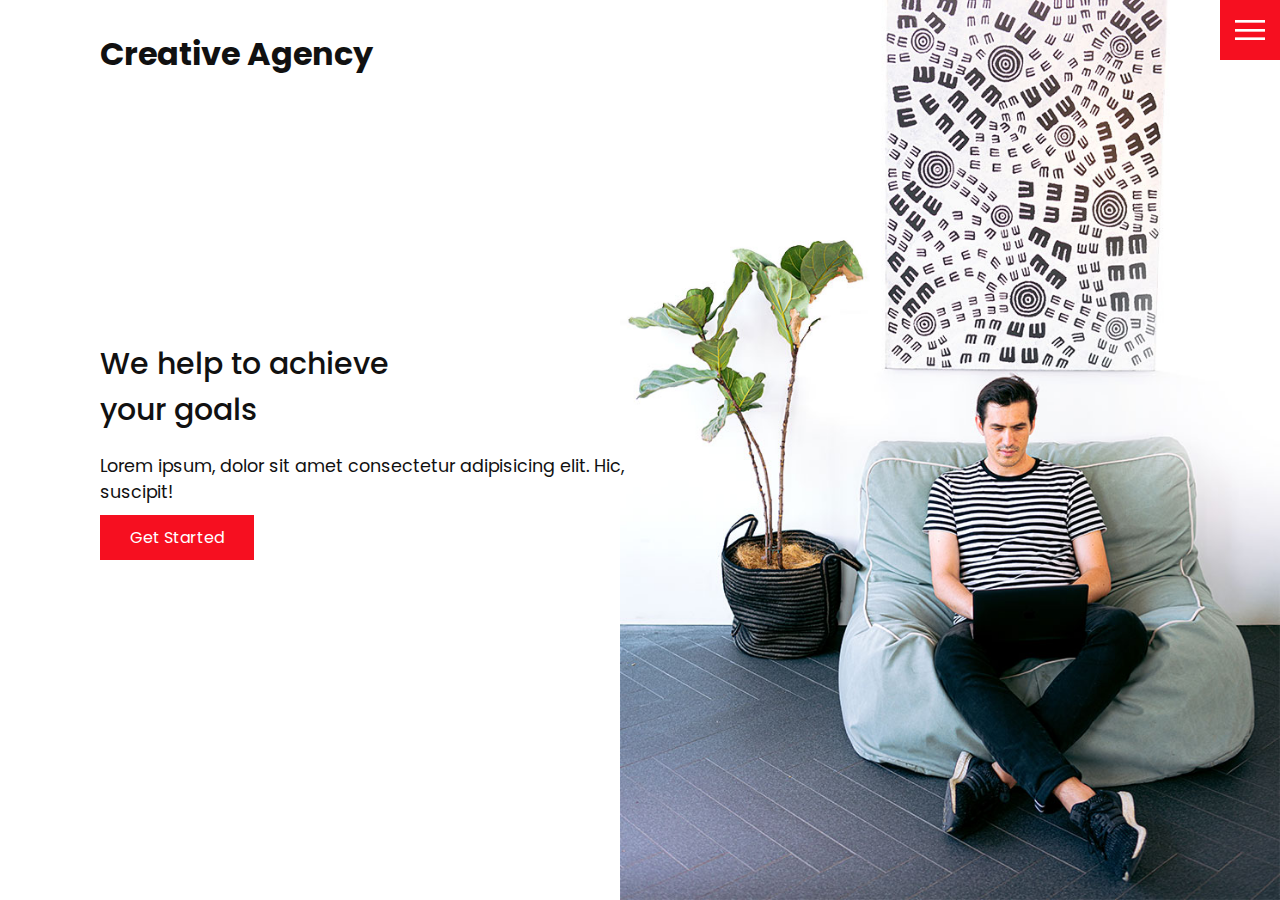
<file: index.html>
<!DOCTYPE html>
<html lang="en">

<head>
   <meta charset="UTF-8">
   <meta name="viewport" content="width=device-width, initial-scale=1.0">
   <link rel="stylesheet" href="css/styles.css">
   <title>Creative Agency</title>
</head>

<body>
   <header>
      <div class="logo">Creative Agency</div>
      <div class="toggle "></div>
      <div class="navigation ">
         <ul>
            <li><a href="index.html">Home</a></li>
            <li><a href="services.html">Services</a></li>
            <li><a href="work.html">Work</a></li>
            <li><a href="contact.html">Contact</a></li>
         </ul>
         <div class="social-bar">
            <ul>
               <li><a href="https://facebook.com"> <img src="/images/facebook.png" target="_blank" alt=""></a></li>
               <li><a href="https://instagram.com"> <img src="/images/instagram.png" target="_blank" alt=""></a></li>
               <li><a href="https://twitter.com"><img src="/images/twitter.png" target="_blank" alt=""></a></li>
            </ul>

            <a href="mailto:you@email.com" class="email-icon">
               <img src="/images/email.png" target="_blank" alt="">
            </a>
         </div>
      </div>
   </header>
   <section class="home">
      <img src="images/home-img.jpg" class="home-img" alt="">
      <div class="home-content">
         <h1>We help to achieve <br> your goals</h1>
         <p>Lorem ipsum, dolor sit amet consectetur adipisicing elit. Hic, suscipit!</p>
         <a href="contact.html" class="btn">Get Started</a>
      </div>
   </section>
   <script src="js/script.js"></script>
</body>

</html>
</file>
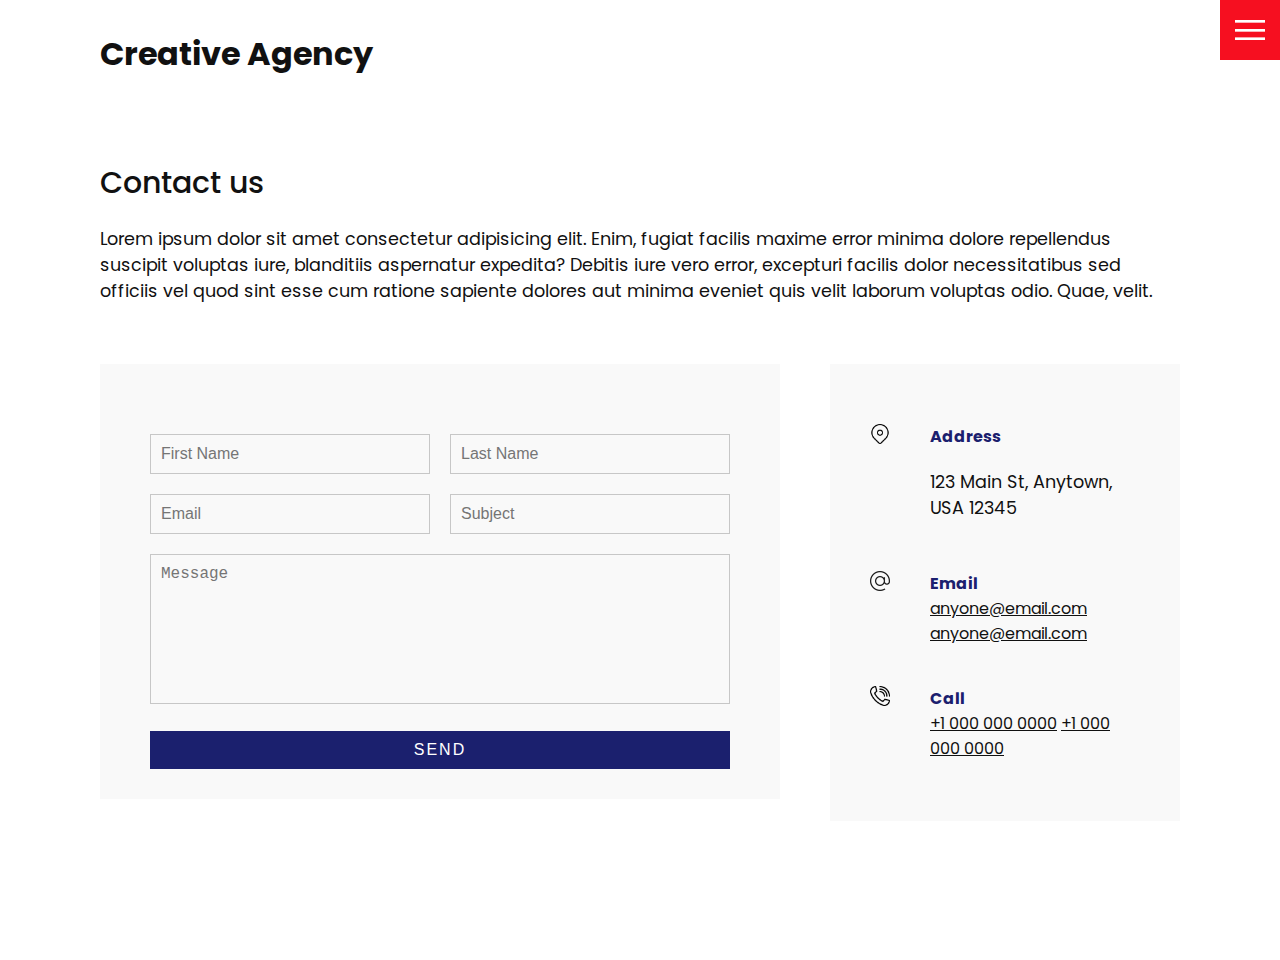
<file: contact.html>
<!DOCTYPE html>
<html lang="en">

<head>
    <meta charset="UTF-8">
    <meta name="viewport" content="width=device-width, initial-scale=1.0">
    <link rel="stylesheet" href="css/styles.css">
    <title>Work</title>
</head>

<body>
    <header>
        <div class="logo">Creative Agency</div>
        <div class="toggle "></div>
        <div class="navigation ">
            <ul>
                <li><a href="index.html">Home</a></li>
                <li><a href="services.html">Services</a></li>
                <li><a href="work.html">Work</a></li>
                <li><a href="contact.html">Contact</a></li>
            </ul>
            <div class="social-bar">
                <ul>
                    <li><a href="https://facebook.com"> <img src="/images/facebook.png" target="_blank" alt=""></a></li>
                    <li><a href="https://instagram.com"> <img src="/images/instagram.png" target="_blank" alt=""></a>
                    </li>
                    <li><a href="https://twitter.com"><img src="/images/twitter.png" target="_blank" alt=""></a></li>
                </ul>

                <a href="mailto:you@email.com" class="email-icon">
                    <img src="/images/email.png" target="_blank" alt="">
                </a>
            </div>
        </div>
    </header>
    <section>
        <div class="title">
            <h1>Contact us</h1>
            <p>Lorem ipsum dolor sit amet consectetur adipisicing elit. Enim, fugiat facilis maxime error minima dolore
                repellendus suscipit voluptas iure, blanditiis aspernatur expedita? Debitis iure vero error, excepturi
                facilis dolor necessitatibus sed officiis vel quod sint esse cum ratione sapiente dolores aut minima
                eveniet quis velit laborum voluptas odio. Quae, velit.</p>
        </div>
        <div class="contact">
            <div class="contact-form">
                <form action="">
                    <div class="row">
                        <div class="input50">
                            <input type="text" placeholder="First Name">
                        </div>
                        <div class="input50">
                            <input type="text" placeholder="Last Name">
                        </div>
                    </div>
                    <div class="row">
                        <div class="input50">
                            <input type="email" placeholder="Email">
                        </div>
                        <div class="input50">
                            <input type="text" placeholder="Subject">
                        </div>
                    </div>

                    <div class="row">
                        <div class="input100">
                            <textarea placeholder="Message"></textarea>
                        </div>
                    </div>
                    <div class="row">
                        <div class="input100">
                            <input type="submit" value="Send">
                        </div>
                    </div>
                </form>
            </div>
            <div class="contact-info">
                <div class="info-box">
                    <img src="images/address.png" class="contact-icon" alt="">
                    <div class="details">
                        <h4>Address</h4>
                        <p>123 Main St, Anytown, USA 12345</p>
                    </div>
                </div>
                <div class="info-box">
                    <img src="images/email.png" class="contact-icon" alt="">
                    <div class="details">
                        <h4>Email</h4>
                        <a href="mailto:anyone@email.com">anyone@email.com</a><br>
                        <a href="mailto:anyone@email.com">anyone@email.com</a>
                    </div>
                </div>

                <div class="info-box">
                    <img src="images/call.png" class="contact-icon" alt="">
                    <div class="details">
                        <h4>Call</h4>
                        <a href="tel:+10000000000">+1 000 000 0000</a>
                        <a href="tel:+10000000000">+1 000 000 0000</a>
                    </div>
                </div>
            </div>
        </div>
    </section>
    <script src="js/script.js"></script>
</body>

</html>
</file>
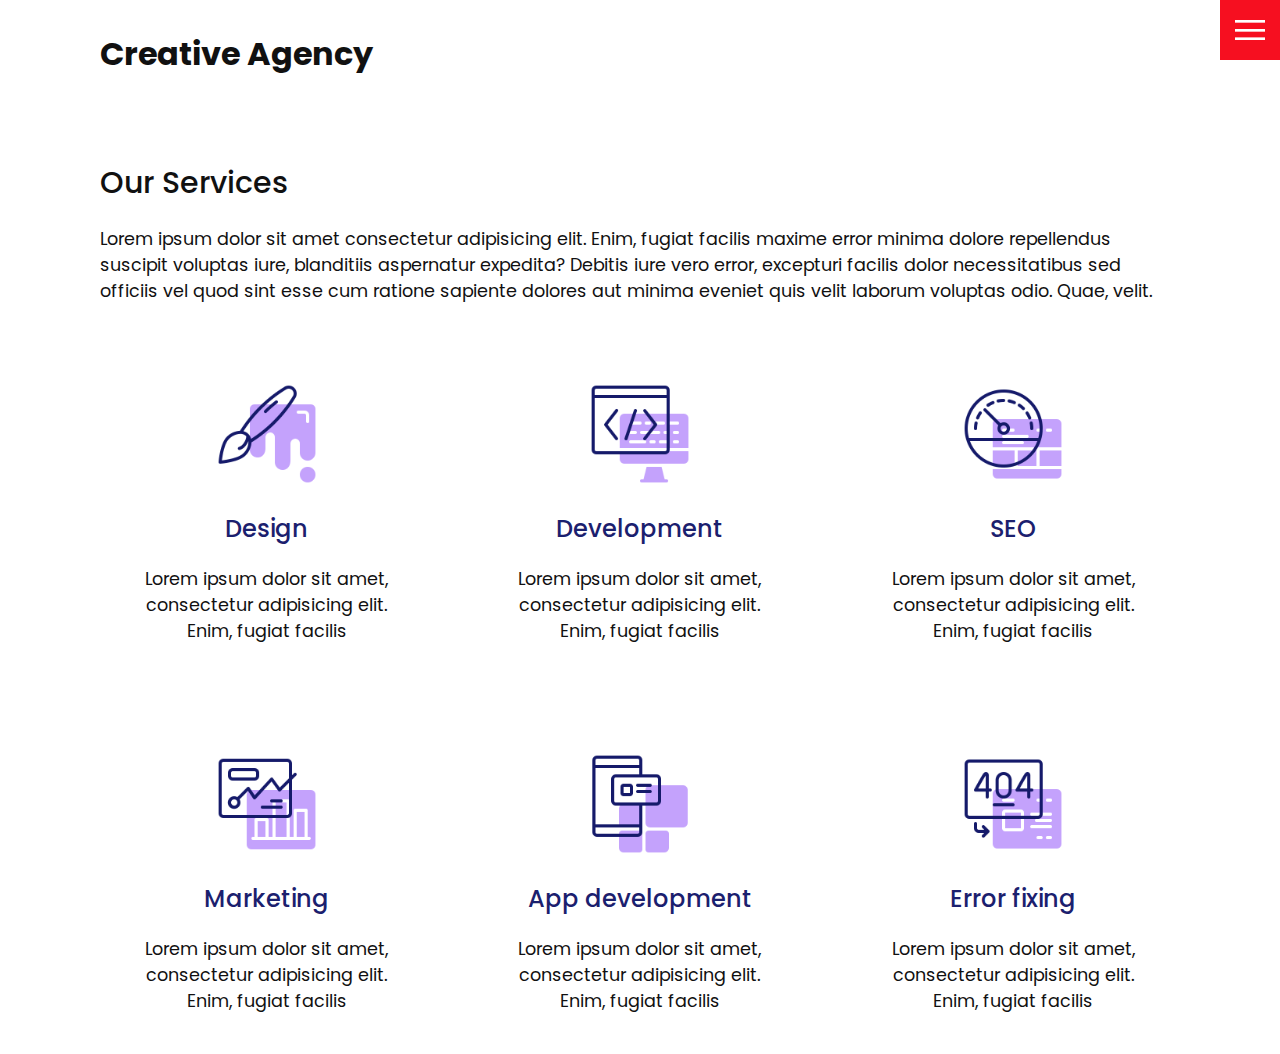
<file: services.html>
<!DOCTYPE html>
<html lang="en">

<head>
    <meta charset="UTF-8">
    <meta name="viewport" content="width=device-width, initial-scale=1.0">
    <link rel="stylesheet" href="css/styles.css">
    <title>Services</title>
</head>

<body>
    <header>
        <div class="logo">Creative Agency</div>
        <div class="toggle "></div>
        <div class="navigation ">
            <ul>
                <li><a href="index.html">Home</a></li>
                <li><a href="services.html">Services</a></li>
                <li><a href="work.html">Work</a></li>
                <li><a href="contact.html">Contact</a></li>
            </ul>
            <div class="social-bar">
                <ul>
                    <li><a href="https://facebook.com"> <img src="/images/facebook.png" target="_blank" alt=""></a></li>
                    <li><a href="https://instagram.com"> <img src="/images/instagram.png" target="_blank" alt=""></a>
                    </li>
                    <li><a href="https://twitter.com"><img src="/images/twitter.png" target="_blank" alt=""></a></li>
                </ul>

                <a href="mailto:you@email.com" class="email-icon">
                    <img src="/images/email.png" target="_blank" alt="">
                </a>
            </div>
        </div>
    </header>

    <section>
        <div class="title">
            <h1>Our Services</h1>
            <p>Lorem ipsum dolor sit amet consectetur adipisicing elit. Enim, fugiat facilis maxime error minima dolore repellendus suscipit voluptas iure, blanditiis aspernatur expedita? Debitis iure vero error, excepturi facilis dolor necessitatibus sed officiis vel quod sint esse cum ratione sapiente dolores aut minima eveniet quis velit laborum voluptas odio. Quae, velit.</p>
        </div>
        <div class="services">
            <div class="service">
                <div class="icon">
                    <img src="images/001.png" alt="">
                </div>
                <h2>Design</h2>
                <p>Lorem ipsum dolor sit amet, consectetur adipisicing elit. Enim, fugiat facilis</p>
            </div>

            <div class="service">
                <div class="icon">
                    <img src="images/002.png" alt="">
                </div>
                <h2>Development</h2>
                <p>Lorem ipsum dolor sit amet, consectetur adipisicing elit. Enim, fugiat facilis</p>
            </div>

            <div class="service">
                <div class="icon">
                    <img src="images/003.png" alt="">
                </div>
                <h2>SEO</h2>
                <p>Lorem ipsum dolor sit amet, consectetur adipisicing elit. Enim, fugiat facilis</p>
            </div>

            <div class="service">
                <div class="icon">
                    <img src="images/004.png" alt="">
                </div>
                <h2>Marketing</h2>
                <p>Lorem ipsum dolor sit amet, consectetur adipisicing elit. Enim, fugiat facilis</p>
            </div>

            <div class="service">
                <div class="icon">
                    <img src="images/005.png" alt="">
                </div>
                <h2>App development</h2>
                <p>Lorem ipsum dolor sit amet, consectetur adipisicing elit. Enim, fugiat facilis</p>
            </div>

            <div class="service">
                <div class="icon">
                    <img src="images/006.png" alt="">
                </div>
                <h2>Error fixing</h2>
                <p>Lorem ipsum dolor sit amet, consectetur adipisicing elit. Enim, fugiat facilis</p>
            </div>

        </div>
    </section>
    <script src="js/script.js"></script>
</body>

</html>
</file>
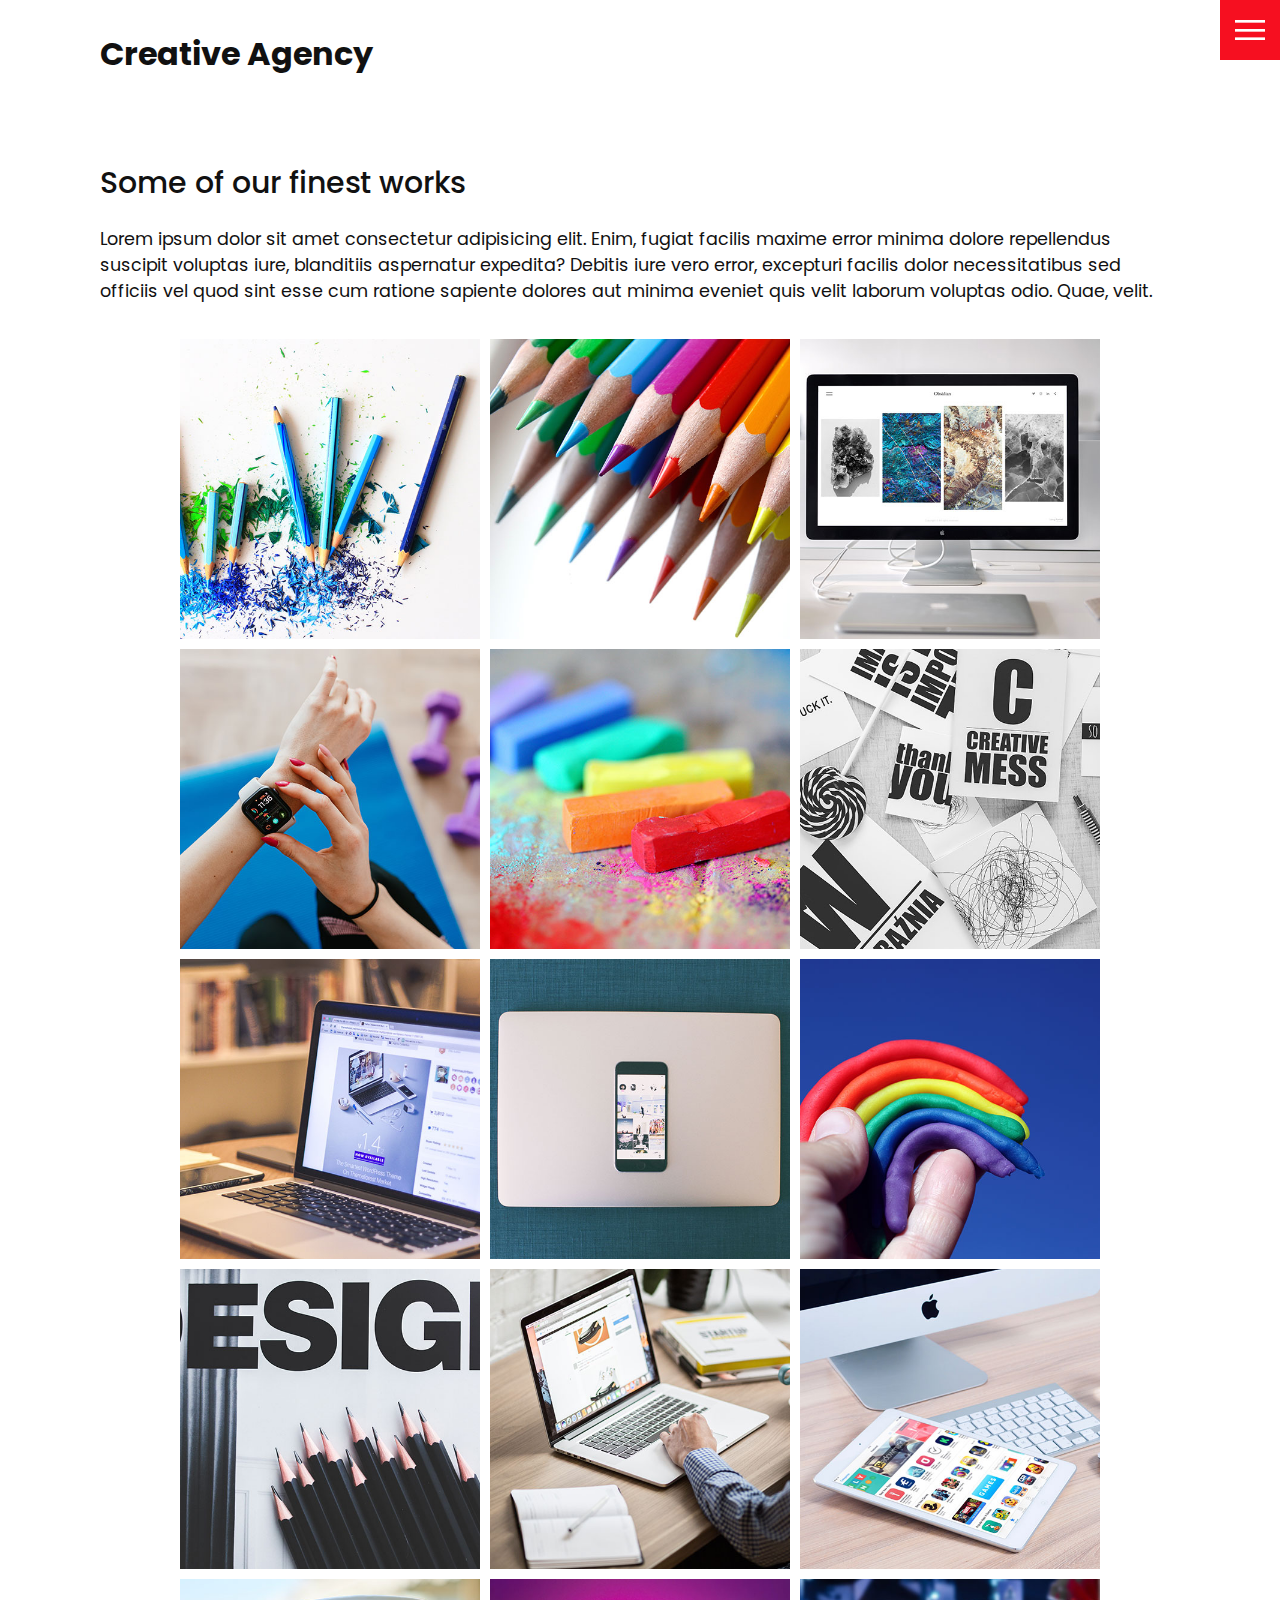
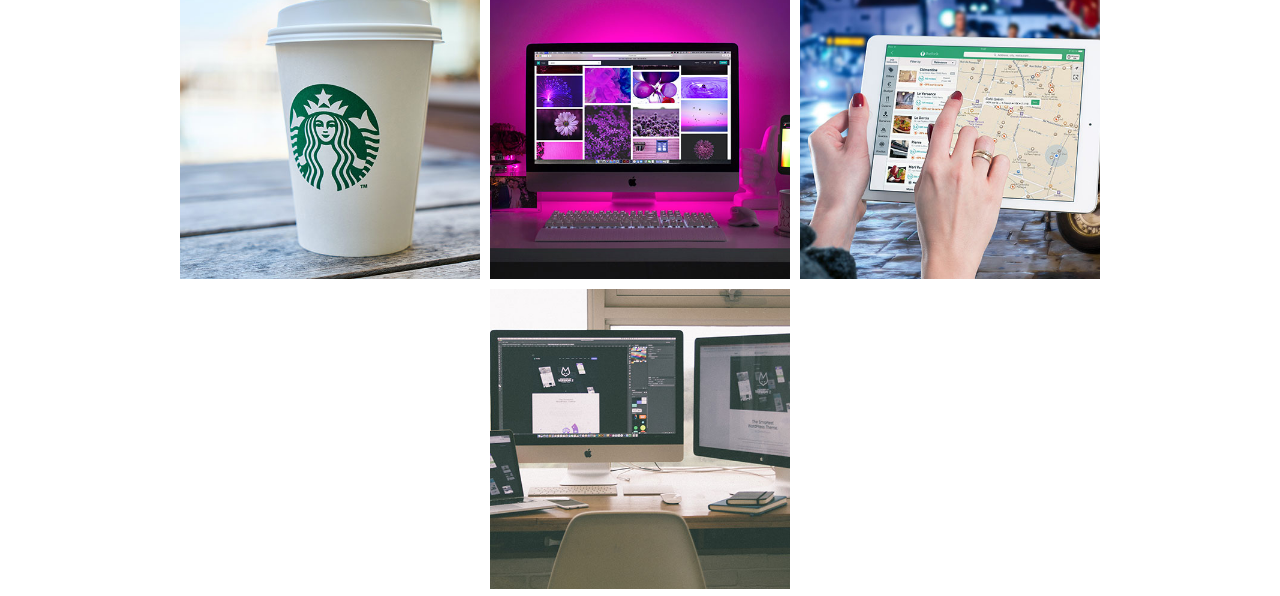
<file: work.html>
<!DOCTYPE html>
<html lang="en">
<head>
    <meta charset="UTF-8">
    <meta name="viewport" content="width=device-width, initial-scale=1.0">
    <link rel="stylesheet" href="css/styles.css">
    <title>Work</title>
</head>
<body>
    <header>
        <div class="logo">Creative Agency</div>
        <div class="toggle "></div>
        <div class="navigation ">
           <ul>
              <li><a href="index.html">Home</a></li>
              <li><a href="services.html">Services</a></li>
              <li><a href="work.html">Work</a></li>
              <li><a href="contact.html">Contact</a></li>
           </ul>
           <div class="social-bar">
              <ul>
                 <li><a href="https://facebook.com"> <img src="/images/facebook.png" target="_blank" alt=""></a></li>
                 <li><a href="https://instagram.com"> <img src="/images/instagram.png" target="_blank" alt=""></a></li>
                 <li><a href="https://twitter.com"><img src="/images/twitter.png" target="_blank" alt=""></a></li>
              </ul>
  
              <a href="mailto:you@email.com" class="email-icon">
                 <img src="/images/email.png" target="_blank" alt="">
              </a>
           </div>
        </div>
     </header>
     <section>
      <div class="title">
          <h1>Some of our finest works</h1>
          <p>Lorem ipsum dolor sit amet consectetur adipisicing elit. Enim, fugiat facilis maxime error minima dolore repellendus suscipit voluptas iure, blanditiis aspernatur expedita? Debitis iure vero error, excepturi facilis dolor necessitatibus sed officiis vel quod sint esse cum ratione sapiente dolores aut minima eveniet quis velit laborum voluptas odio. Quae, velit.</p>
      </div>

      <div class="portfolio">
         <div class="item">
            <img src="images/portfolio-item1.jpg" alt="">
            <div class="action"><a href="#">Launch</a></div>
         </div>
         <div class="item">
            <img src="images/portfolio-item2.jpg" alt="">
            <div class="action"><a href="#">Launch</a></div>
         </div>
         <div class="item">
            <img src="images/portfolio-item3.jpg" alt="">
            <div class="action"><a href="#">Launch</a></div>
         </div>
         <div class="item">
            <img src="images/portfolio-item4.jpg" alt="">
            <div class="action"><a href="#">Launch</a></div>
         </div>
         <div class="item">
            <img src="images/portfolio-item5.jpg" alt="">
            <div class="action"><a href="#">Launch</a></div>
         </div>
         <div class="item">
            <img src="images/portfolio-item6.jpg" alt="">
            <div class="action"><a href="#">Launch</a></div>
         </div>
         <div class="item">
            <img src="images/portfolio-item7.jpg" alt="">
            <div class="action"><a href="#">Launch</a></div>
         </div>
         <div class="item">
            <img src="images/portfolio-item8.jpg" alt="">
            <div class="action"><a href="#">Launch</a></div>
         </div>
         <div class="item">
            <img src="images/portfolio-item9.jpg" alt="">
            <div class="action"><a href="#">Launch</a></div>
         </div>
         <div class="item">
            <img src="images/portfolio-item10.jpg" alt="">
            <div class="action"><a href="#">Launch</a></div>
         </div>
         <div class="item">
            <img src="images/portfolio-item11.jpg" alt="">
            <div class="action"><a href="#">Launch</a></div>
         </div>
         <div class="item">
            <img src="images/portfolio-item12.jpg" alt="">
            <div class="action"><a href="#">Launch</a></div>
         </div>
         <div class="item">
            <img src="images/portfolio-item13.jpg" alt="">
            <div class="action"><a href="#">Launch</a></div>
         </div>
         <div class="item">
            <img src="images/portfolio-item14.jpg" alt="">
            <div class="action"><a href="#">Launch</a></div>
         </div>
         <div class="item">
            <img src="images/portfolio-item15.jpg" alt="">
            <div class="action"><a href="#">Launch</a></div>
         </div>
         <div class="item">
            <img src="images/portfolio-item16.jpg" alt="">
            <div class="action"><a href="#">Launch</a></div>
         </div>
      </div>
   </section>
     <script src="js/script.js"></script>
</body>
</html>
</file>
<file: css/styles.css>
@import url('https://fonts.googleapis.com/css2?family=Poppins:ital,wght@0,100;0,200;0,300;0,400;0,500;0,600;0,700;0,800;0,900;1,100;1,200;1,300;1,400;1,500;1,600;1,700;1,800;1,900&display=swap');

:root {
    --primary-color: #F60F20;
}

* {
    margin: 0;
    padding: 0;
    box-sizing: border-box;
}

html,
body {
    font-family: 'Poppins', sans-serif;
    color: #111;
}

section {
    display: flex;
    flex-direction: column;
    height: 100vh;
    padding: 100px;
    align-items: center;
    margin-top: 60px;
}

section.home {
    flex-direction: row;
    margin-top: 0;
}

h1 {
    font-size: 30px;
    font-weight: 500;
}

p {
    margin: 20px 0 10px;
    font-size: 1.1rem;
}

.btn {
    cursor: pointer;
    display: inline-block;
    background-color: var(--primary-color);
    color: white;
    text-decoration: none;
    padding: 10px 30px;
    border: none;
}

.btn:hover {
    transform: scale(0.97);
}

.navigation {
    position: fixed;
    top: 0;
    left: 100%;
    width: 100%;
    height: 100%;
    background-color: #ffffff;
    z-index: 15;
    display: flex;
    align-items: center;
    justify-content: center;
}

.navigation.active {
    left: 0;
}

.navigation ul {
    position: relative;
}

.navigation ul li {
    position: relative;
    list-style: none;
    text-align: center;
}

.navigation ul li a {
    font-size: 2.2rem;
    color: #111;
    text-decoration: none;
    font-weight: 300;
}

.navigation ul li a:hover {
    color: var(--primary-color)
}

.navigation .social-bar {
    position: absolute;
    top: 0;
    left: 0px;
    width: 60px;
    height: 100%;
    display: flex;
    justify-content: center;
    align-items: center;
}

.navigation .social-bar a {
    display: inline-block;
    transform: scale(0.5);
}

.navigation .email-icon {
    position: absolute;
    bottom: 20px;
    transform: scale(0.5);
}

.logo {
    position: absolute;
    top: 30px;
    left: 100px;
    font-size: 2rem;
    font-weight: bolder;
    z-index: 20;
}

.toggle {
    position: fixed;
    top: 0;
    right: 0;
    width: 60px;
    height: 60px;
    background: var(--primary-color) url(../images/menu.png);
    z-index: 20;
    background-size: 30px;
    background-repeat: no-repeat;
    background-position: center;
    cursor: pointer;
}

.toggle.active {
    background: var(--primary-color) url(../images/close.png);
    background-size: 20px;
    background-repeat: no-repeat;
    background-position: center;
}

.home-img {
    position: absolute;
    bottom: 0;
    right: 0;
    height: 110%;
}

.home-content {
    position: relative;
    z-index: 10;
    max-width: 600px;
}


/* services */
.services {
    margin-top: 40px;
    display: grid;
    grid-template-columns: repeat(3, 1fr);
    gap: 40px;
    text-align: center;
}

.services .service {
    padding: 30px;
}

.services .service:hover {
    box-shadow: 0 10px 30px rgba(0, 0, 0, 0.1);
}

.services .service h2 {
    font-size: 24px;
    font-weight: 500;
    margin-top: 20px;
    color: #1b206e
}

.services .service .icon img {
    max-width: 100px;
}

/* work page */

.portfolio {
    display: flex;
    flex-wrap: wrap;
    margin-top: 20px;
    justify-content: center;
}

.portfolio .item {
    position: relative;
    width: 300px;
    height: 300px;
    margin: 5px;
}

.portfolio .item .action {
    position: absolute;
    top: 0;
    left: 0;
    width: 100%;
    height: 100%;
    background-color: rgba(0, 0, 0, 0.8);
    display: flex;
    justify-content: center;
    align-items: center;
    opacity: 0;
    transition: 0.5s;
}

.portfolio .item:hover .action {
    opacity: 1;
}

.portfolio .item .action a {
    display: inline-block;
    color: #fff;
    text-decoration: none;
    border: 1px solid #fff;
    padding: 5px 15px;
}

.portfolio .item img {
    width: 100%;
    height: 100%;
}

/* contact page */
.contact{
    position: relative;
    width: 100%;
    margin-top: 50px;
    display: flex;
    justify-content: space-between ;
    align-items: flex-start;
}

.contact-form{
    position: relative;
    background: #f9f9f9;
    width: calc(100% - 400px);
    padding: 60px 40px 20px;
}

.contact-form .row{
    width: 100%;
    display: flex;
}

.contact-form .input50{
    width: 50%;
    margin: 0 10px;
}

.contact-form .input100{
    width: 100%;
    margin: 0 10px;
}
.contact-form .row input,
.contact-form .row textarea {
    position: relative;
    border: 1px solid rgba(0, 0, 0, 0.2);
    color: #111;
    background: transparent;
    width: 100%;
    padding : 10px;
    font-size:16px;
    font-weight: 300;
    margin: 10px 0;
    resize: none;
}

.contact-form .row textarea{
    height: 150px;
}
.contact-form .row input[type='submit']{
    color: #fff;
    background-color: #1b206e;
    text-transform: uppercase;
    letter-spacing: 2px;
    font-weight: 300;
    border: 0;
    cursor: pointer;
}

.contact-info{
width: 350px;
background: #f9f9f9;
padding: 60px 40px 20px;
}

.contact-info .info-box{
    display: flex;
    align-items: flex-start;
    margin-bottom: 40px;
}

.contact-info .info-box .contact-icon{
    width: 20px;
    margin-right: 40px;
}

.contact-info .info-box .details h4{
    color: #1b206e
}
.contact-info .info-box .details p,
.contact-info .info-box .details a{
    color: #111;
}

@media(max-width: 1068px) {
    .home-img {
        display: none;
    }

    .logo {
        top: 10px;
        left: 40px;
        font-size: 1.5rem;
    }

    section {
        padding: 100px 40px;
    }

    .navigation ul li a {
        font-size: 2rem;
    }

    .services {
        grid-template-columns: repeat(2, 1fr);
    }

    .contact{
        flex-direction: column;
        
    }

    .contact-form{
        width: 100%;
        padding: 30px 30px 20px;
    }

    .contact-form .row{
        flex-direction: column;
    }
    .contact-form .input50,
    .contact-form .input100{
        width: 100%;
        margin: 0;
    }
    .contact-info{
        width: 100%;
        margin-top: 20px ;
        padding: 30px 30px 20px
    }
}

@media(max-width: 768px) {
    .services {

        grid-template-columns: 1fr;
    }

    .services .service {
        box-shadow: 0 10px 30px rgba(0, 0, 0, 0.1);
    }
}
</file>
